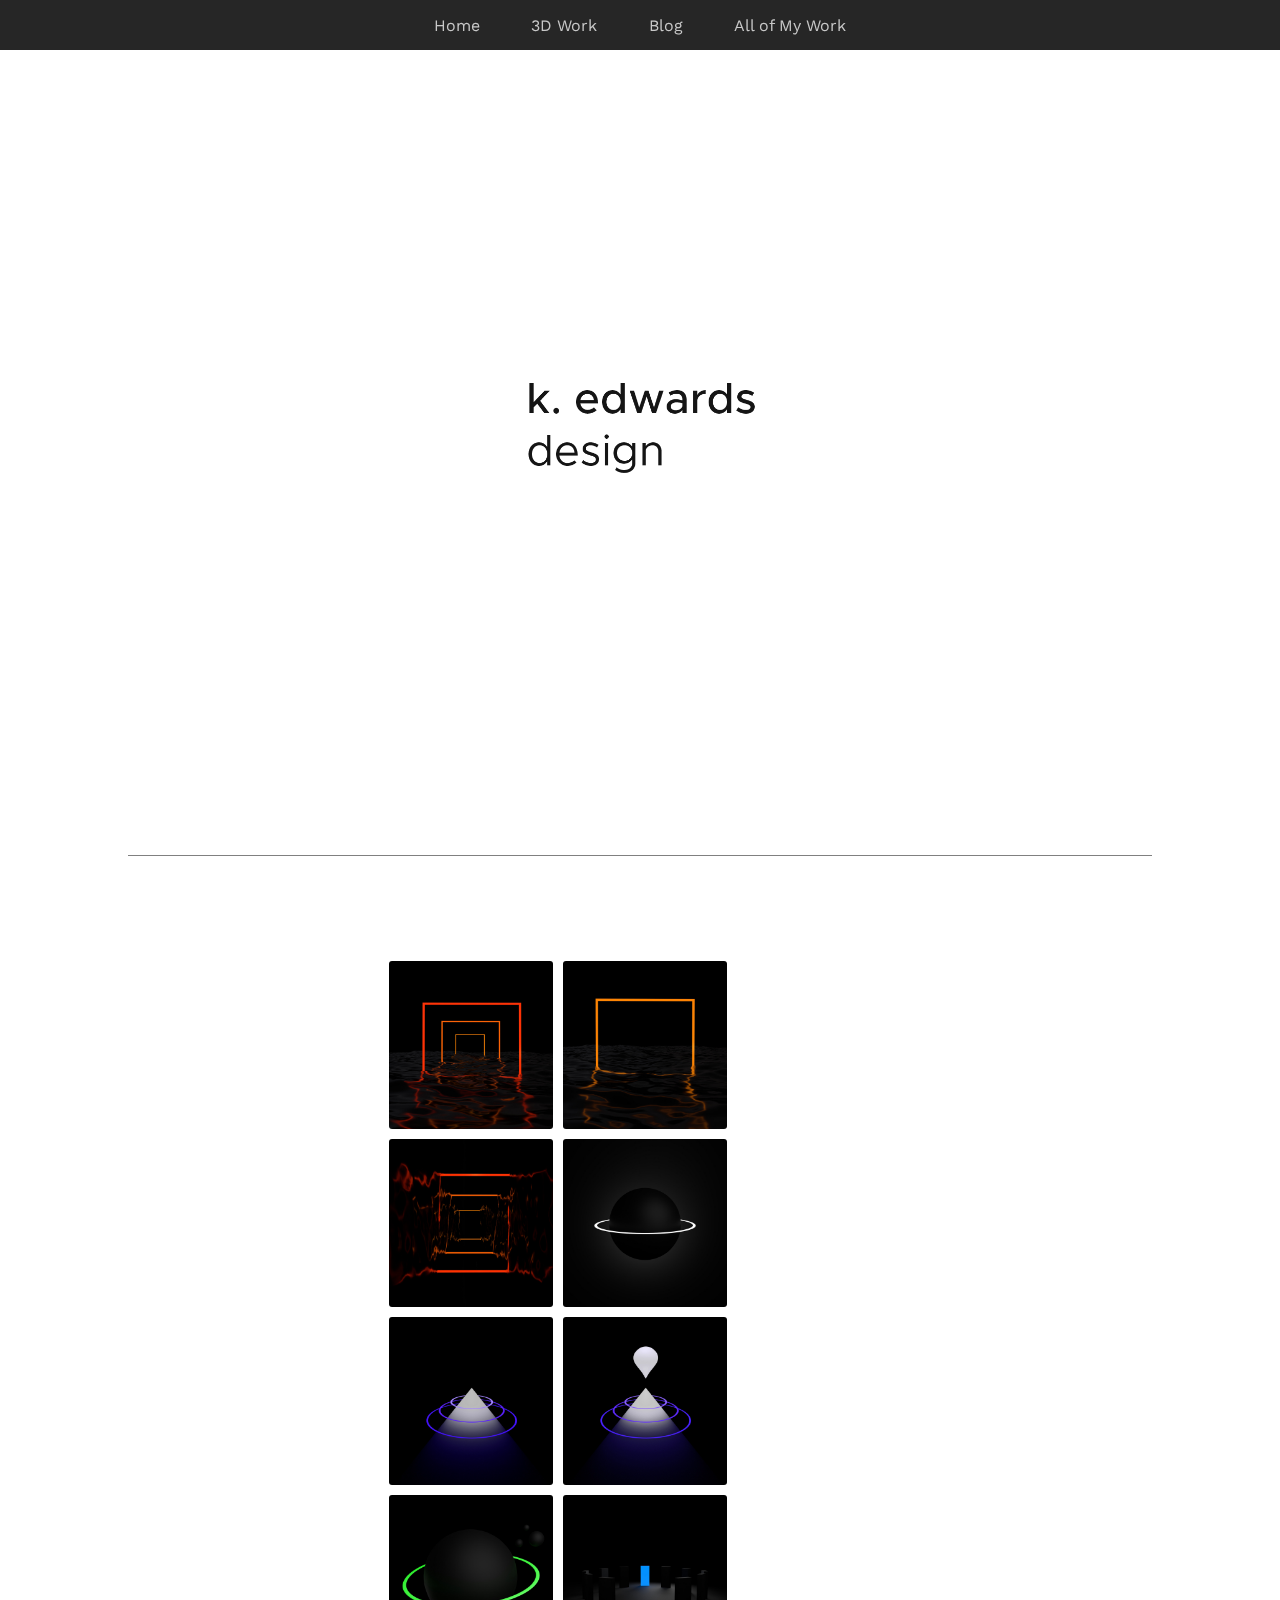
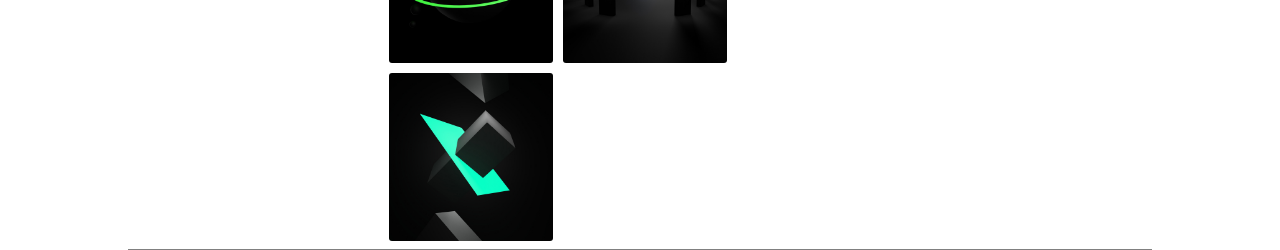
<file: index.html>
<!DOCTYPE html>
<html lang="en">
<head>
  <meta charset="utf-8">
  <title>K.Edwards</title>
  <meta name="description" content="">
  <meta name="author" content="">
  <!-- FONT –––––––––––––––––––––––––––––––––––––––––––––––––– -->
  <link href="https://fonts.googleapis.com/css?family=Work+Sans" rel="stylesheet">
  <!-- CSS –––––––––––––––––––––––––––––––––––––––––––––––––– -->
  <link rel="stylesheet" href="css/style.css">
  <!-- Favicon –––––––––––––––––––––––––––––––––––––––––––––––––– -->
  <link rel="icon" type="image/png" href="images/favicon.png">
</head>

<body>
  <nav class="">
    <div class="nav-item"><a href="index.html" class="nav-colour">Home</a></div>
    <div class="nav-item"><a href="pages/3d-work.html" class="nav-colour">3D Work</a></div>
    <!--<div class="nav-item"><a href="pages/photography.html" class="nav-colour">Photography</a></div>-->
    <div class="nav-item"><a href="pages/blog.html" class="nav-colour">Blog</a></div>
    <div class="nav-item"><a href="pages/all-work.html" class="nav-colour">All of My Work</a></div>
  </nav>

  <div id="main-title">
    <img src="images/logo.png" id="main-logo">
  </div>
  
  <div class="break-line"></div>

  <div class="container">  
    <img src="images/blog-images/orangeWaterTri_1.jpg" class="grid-item"> 
    <img src="images/blog-images/orangeWater_2.jpg" class="grid-item">
    <img src="images/blog-images/orangeWaterTriDoubleWai_1.jpg" class="grid-item"> 
    <img src="images/blog-images/whiteSphere_Still.jpg" class="grid-item">
    <img src="images/blog-images/purpleCone_1.jpg" class="grid-item">
    <img src="images/blog-images/purpleCone_2.jpg" class="grid-item">
    <img src="images/blog-images/greenPlanet.jpg" class="grid-item">
    <img src="images/blog-images/bluePillars.jpg" class="grid-item"> 
    <img src="images/blog-images/tealFallingCubes_2.jpg" class="grid-item">
  </div>

  <script src="js/fixImages.js"></script>

  <div class="header-break"><br><br><br><br><br><br></div>
  <div class="header-break"><br><br><br><br><br><br></div>
  <div class="header-break"><br><br><br><br><br><br></div>
  <div class="header-break"><br><br><br><br><br><br></div>
  <div class="header-break"><br><br><br><br><br><br></div>
  <div class="header-break"><br><br><br><br><br><br></div>
  <div class="header-break"><br><br><br><br><br><br></div>
  <div class="header-break"><br><br><br><br><br></div>

  <div class="break-line"></div>
</body>

</html>
</file>
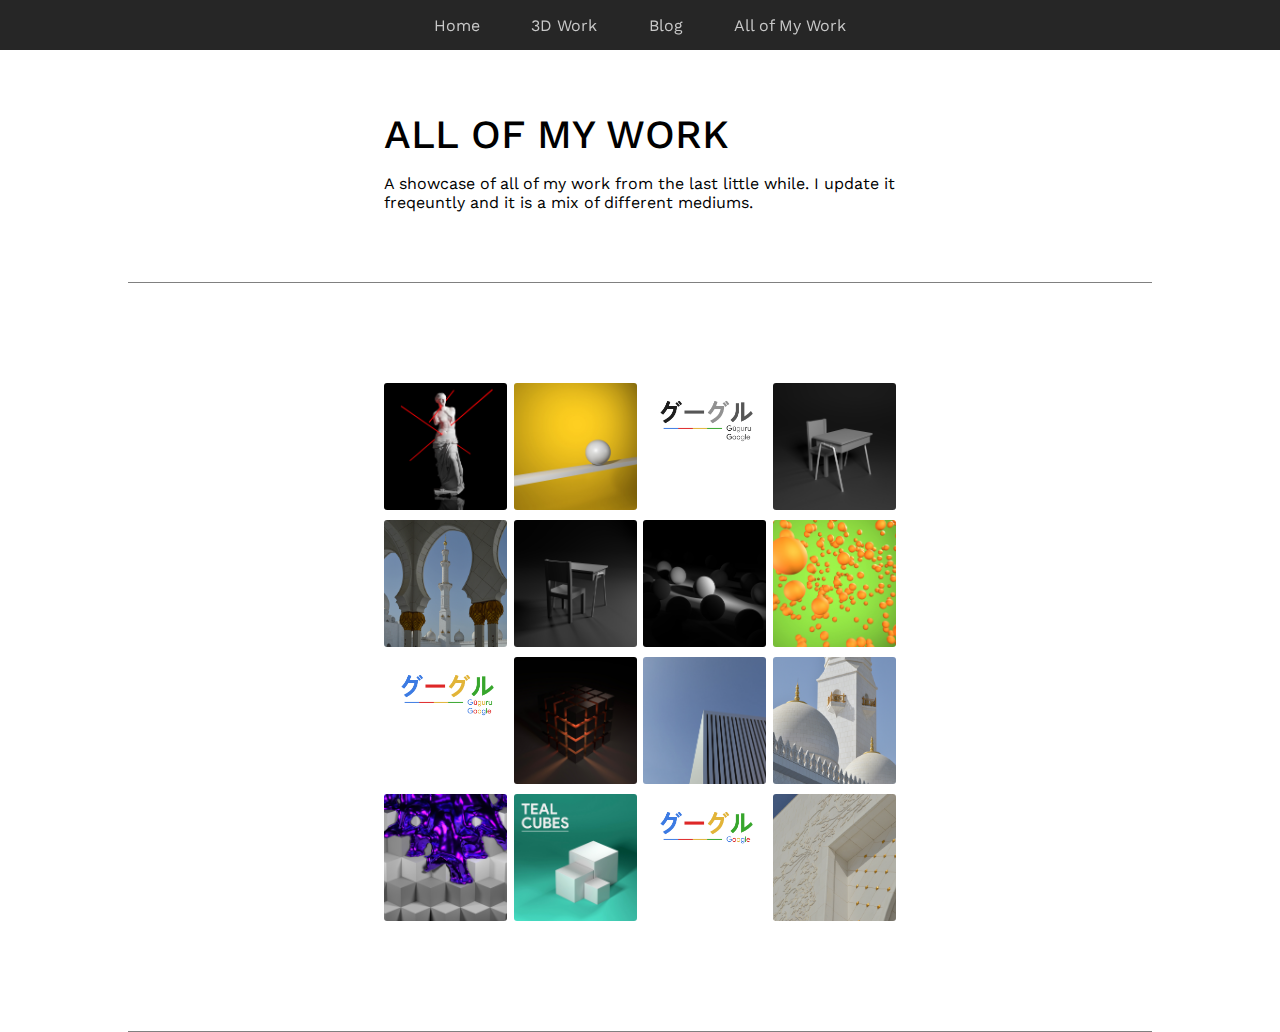
<file: pages/all-work.html>
<!DOCTYPE html>
<html lang="en">
  <head>
    <meta charset="utf-8">
    <title>K.Edwards</title>
    <meta name="description" content="">
    <meta name="author" content="">
    <!-- FONT –––––––––––––––––––––––––––––––––––––––––––––––––– -->
    <link href="https://fonts.googleapis.com/css?family=Work+Sans:400,500,600,700" rel="stylesheet">
    <!-- CSS –––––––––––––––––––––––––––––––––––––––––––––––––– -->
    <link rel="stylesheet" href="../css/style.css">
    <!-- Favicon –––––––––––––––––––––––––––––––––––––––––––––––––– -->
    <link rel="icon" type="../image/png" href="../images/favicon.png">
    <!-- JavaScript –––––––––––––––––––––––––––––––––––––––––––––––––– -->
    <!--<script type="text/javascript" src="../js/imageRoster.js"></script>-->
  </head>

  <body>
    <nav class="">
      <div class="nav-item"><a href="../index.html" class="nav-colour">Home</a></div>
      <div class="nav-item"><a href="3d-work.html" class="nav-colour">3D Work</a></div>
      <!--<div class="nav-item"><a href="photography.html" class="nav-colour">Photography</a></div>-->
      <div class="nav-item"><a href="blog.html" class="nav-colour">Blog</a></div>
      <div class="nav-item"><a href="all-work.html" class="nav-colour">All of My Work</a></div>
    </nav>

    <br><br><br>

    <div id="page-title">
      <div class="page-title-text">
        <h1>ALL OF MY WORK</h1>
        <p>A showcase of all of my work from the last little while. I update it freqeuntly and it is a mix of different mediums.</p>
      </div>
    </div>

    <div class="break-line"></div>

    <div class="container-flex">
      <div class="imageBlock-flex"> <img src="../images/blog-images/deMiloStatue_GlowyThings.jpg" class="fImage"> </div>
      <div class="imageBlock-flex"> <img src="../images/blog-images/yellowBallRamp.jpg" class="fImage"> </div>
      <div class="imageBlock-flex"> <img src="../images/guguru/Guguru_BW_LineColor.png" class="fImage"> </div>
      <div class="imageBlock-flex"> <img src="../images/blog-images/deskChair_front.jpg" class="fImage"> </div>
      <div class="imageBlock-flex"> <img src="../images/dubai_5.jpg" class="fImage"> </div>
      <div class="imageBlock-flex"> <img src="../images/blog-images/deskChair_back.jpg" class="fImage"> </div>
      <div class="imageBlock-flex"> <img src="../images/blog-images/darkBalls.jpg" class="fImage"> </div>
      <div class="imageBlock-flex"> <img src="../images/blog-images/orangeGreen_Particles.jpg" class="fImage"> </div>
      <div class="imageBlock-flex"> <img src="../images/guguru/Guguru_Color.png" class="fImage"> </div>
      <div class="imageBlock-flex"> <img src="../images/blog-images/cubeCubes_1.jpg" class="fImage"> </div>
      <div class="imageBlock-flex"> <img src="../images/blog-images/boxSlits.jpg" class="fImage"> </div>
      <div class="imageBlock-flex"> <img src="../images/dubai_2.jpg" class="fImage"> </div>
      <div class="imageBlock-flex"> <img src="../images/blog-images/purpleLiquid_2.jpg" class="fImage"> </div>
      <div class="imageBlock-flex"> <img src="../images/blog-images/tealCubesNew_Product.jpg" class="fImage"> </div>
      <div class="imageBlock-flex"> <img src="../images/guguru/Guguru_noGuguru.png" class="fImage"> </div>
      <div class="imageBlock-flex"> <img src="../images/dubai_3.jpg" class="fImage"> </div>
    </div>

    <div class="break-line"></div>

  </body>
</html>
</file>
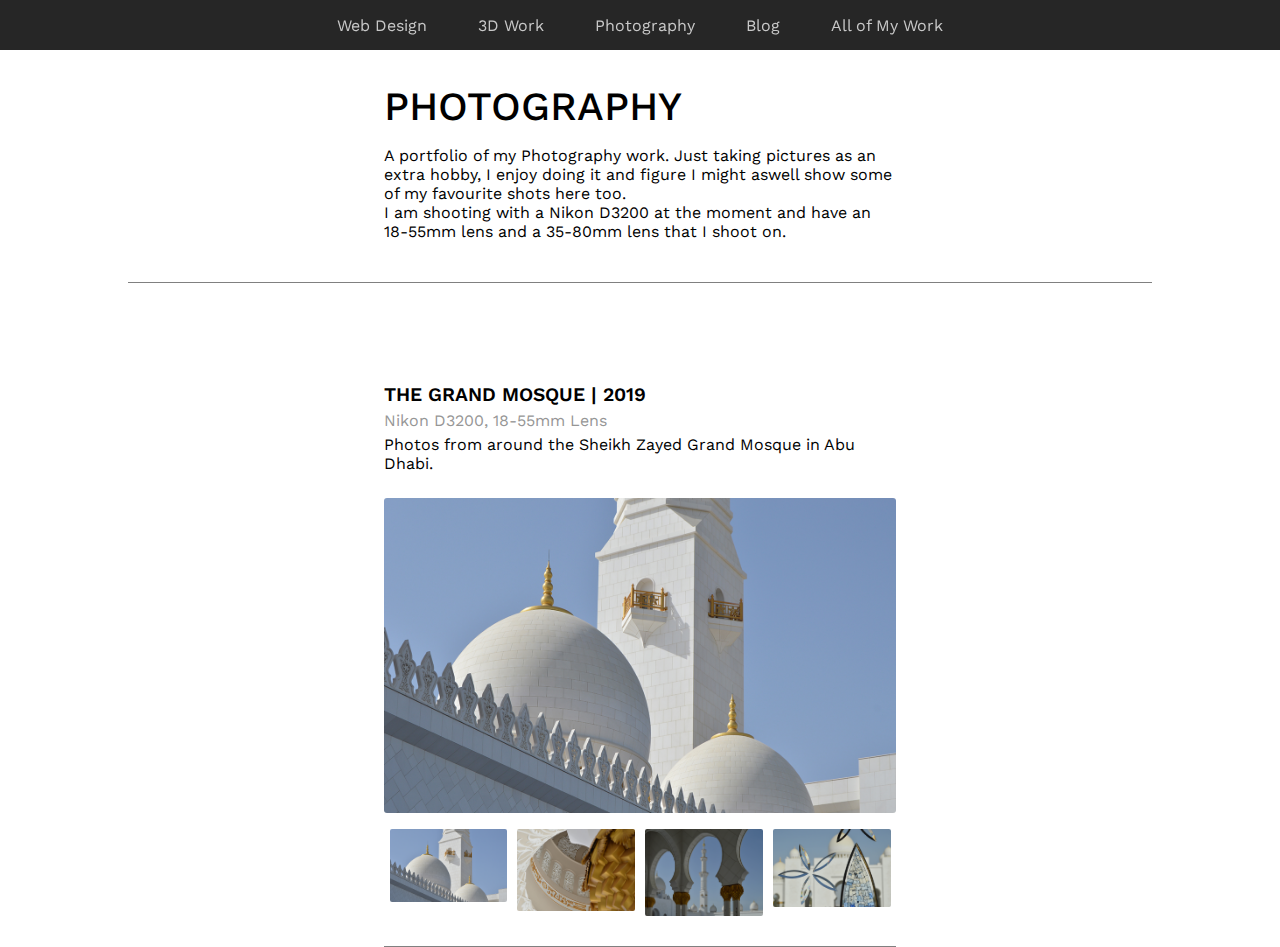
<file: pages/photography.html>
<!DOCTYPE html>
<html lang="en">
  <head>
    <meta charset="utf-8">
    <title>K.Edwards</title>
    <meta name="description" content="">
    <meta name="author" content="">
    <!-- FONT –––––––––––––––––––––––––––––––––––––––––––––––––– -->
    <link href="https://fonts.googleapis.com/css?family=Work+Sans:400,500,600,700" rel="stylesheet">
    <!-- CSS –––––––––––––––––––––––––––––––––––––––––––––––––– -->
    <link rel="stylesheet" href="../css/style.css">
    <!-- Favicon –––––––––––––––––––––––––––––––––––––––––––––––––– -->
    <link rel="icon" type="../image/png" href="../images/favicon.png">
    <!-- JavaScript –––––––––––––––––––––––––––––––––––––––––––––––––– -->
    <script type="text/javascript" src="../js/imageRoster.js"></script>
  </head>

  <body>
    <nav class="">
      <div class="nav-item"><a href="../index.html" class="nav-colour">Web Design</a></div>
      <div class="nav-item"><a href="3d-work.html" class="nav-colour">3D Work</a></div>
      <div class="nav-item"><a href="photography.html" class="nav-colour">Photography</a></div>
      <div class="nav-item"><a href="blog.html" class="nav-colour">Blog</a></div>
      <div class="nav-item"><a href="all-work.html" class="nav-colour">All of My Work</a></div>
    </nav>

    <br><br><br>

    <div id="page-title">
      <div class="page-title-text">
        <h1>PHOTOGRAPHY</h1>
        <p>A portfolio of my Photography work. Just taking pictures as an extra hobby, I enjoy doing it and figure I might aswell show some of my favourite shots here too.<br>I am shooting with a Nikon D3200 at the moment and have an 18-55mm lens and a 35-80mm lens that I shoot on.</p>
      </div>
    </div>

    <div class="break-line"></div>

    <div class="work-block">
      <div class="work-header">
        <h3 class="work-title">THE GRAND MOSQUE  |  2019</h3>
        <h4 class="work-subtitle">Nikon D3200, 18-55mm Lens</h4>
        <p class="work-text">Photos from around the Sheikh Zayed Grand Mosque in Abu Dhabi.</p>
      </div>
      <img src="../images/photography/dubai/dubai_1.jpg" class="work-image" id="aMain">
      <div class="sm-image-container">
        <img src="../images/photography/dubai/dubai_1.jpg" class="sm-image" id="a1">
        <img src="../images/photography/dubai/dubai_2.jpg" class="sm-image" id="a2">
        <img src="../images/photography/dubai/dubai_3.jpg" class="sm-image" id="a3">
        <img src="../images/photography/dubai/dubai_4.jpg" class="sm-image" id="a4">
      </div>
    </div>
    <script type="text/javascript">doRosterFour("aMain", "a1", "a2", "a3", "a4");</script>

  </body>
</html>
</file>
<file: css/style.css>
* {
	/*-webkit-box-sizing: border-box;
	box-sizing: border-box; */
	font-family: 'Work Sans', sans-serif;
}

html, body {
	height: 100%;
   	margin:0;
   	padding:0;
}

.bt {
	border: 1px solid red;
}

#main-title {
	width: 100%;
	height: 95%;
	display: flex;
	justify-content: center;
  	align-items: center;
}

#page-title {
	width: 100%;
	height: 25%;
	display: flex;
	justify-content: center;
	align-items: center;
}

.page-title-text {
	width: 40%;
}

h1 {
	font-family: 'Work Sans', sans-serif;
	font-weight: 500;
	font-size: 2.5em;
	margin: 0px;
	padding: 0px; 
}

#main-logo {
	width: 20%;
}

.bar {
	width: 100%;
	height: ;
	background: lightgrey;
}

nav {
	width: 100%;
	height: 50px;
	position: fixed;
	top: 0;
	background-color: rgba(0, 0, 0, 0.85);
	display: flex;
	flex-direction: row;
	justify-content: center;
	align-items: center;
	opacity: 1;
  	transition: all ease 0.6s;
}
/*nav:hover {
	opacity: 1;
}*/
.nav-item {
	margin-left: 2%;
	margin-right: 2%;
}
.nav-colour {
	color: rgb(200, 200, 200);
	text-decoration: none;
}
.nav-colour:hover {
	color: white;
}

a {
	color: rgb(150, 150, 150);
	text-decoration: none;
}
a:hover {
	color: black;
}

ul {
  list-style-type: none;
  margin-top: -85px;
  padding: 0;
}

li {
	float: right;
	padding: 0px 40px;
}

.blog-block, .work-block{
	width: 40%;
	margin-left: auto;
	margin-right: auto;
	margin-bottom: 100px;
	padding-bottom: 30px;
	border-bottom: 1px solid grey;
}

.blog-header, .work-header{
	width: 100%;
	padding-bottom: 20px;
}

.blog-date, .work-title{
	font-weight: 600;
	font-size: 1.2em;
	margin-bottom: 5px;
}

.work-subtitle {
	font-weight: 400;
	font-size: 1em;
	color: rgb(150, 150, 150);
	margin-top: 5px;
	margin-bottom: 5px;
}

.work-text {
	margin-top: 5px;
	margin-bottom: 5px;
}

.blog-image, .work-image {
	width: 100%;
	border-radius: 3px;
}

.sm-image-container {
	width: 100%;
	margin-top: 12px;
	display: flex;
	justify-content: center;
}

.sm-image {
	width: 23%;
	height: 23%;
	border-radius: 2px;
	margin-left: 5px;
	margin-right: 5px;
}
.sm-image:hover {
	cursor: pointer;
}

.break-line {
	width: 80%;
	height: 1px;
	background: grey;
	margin-right: auto;
	margin-left: auto;
	margin-bottom: 100px;
}

.container {
	width: 40%;
	margin-left: auto;
	margin-right: auto;
}

.grid-item {
	width: 32%;
	float: left;
	border-radius: 3px;
	object-fit: cover;
	margin: 5px;
}

.container-flex {
	display: flex;
	flex-flow: row wrap;
	justify-content: space-between;
	align-content: space-between;
	width: 40%;
	margin-left: auto;
	margin-right: auto;
	margin-bottom: 100px;
}

.imageBlock-flex {
	width: 24%;
	margin-bottom: 10px;
}

.fImage {
	width: 100%;
	height: 100%;
	border-radius: 3px;
	object-fit: cover;
}
</file>
